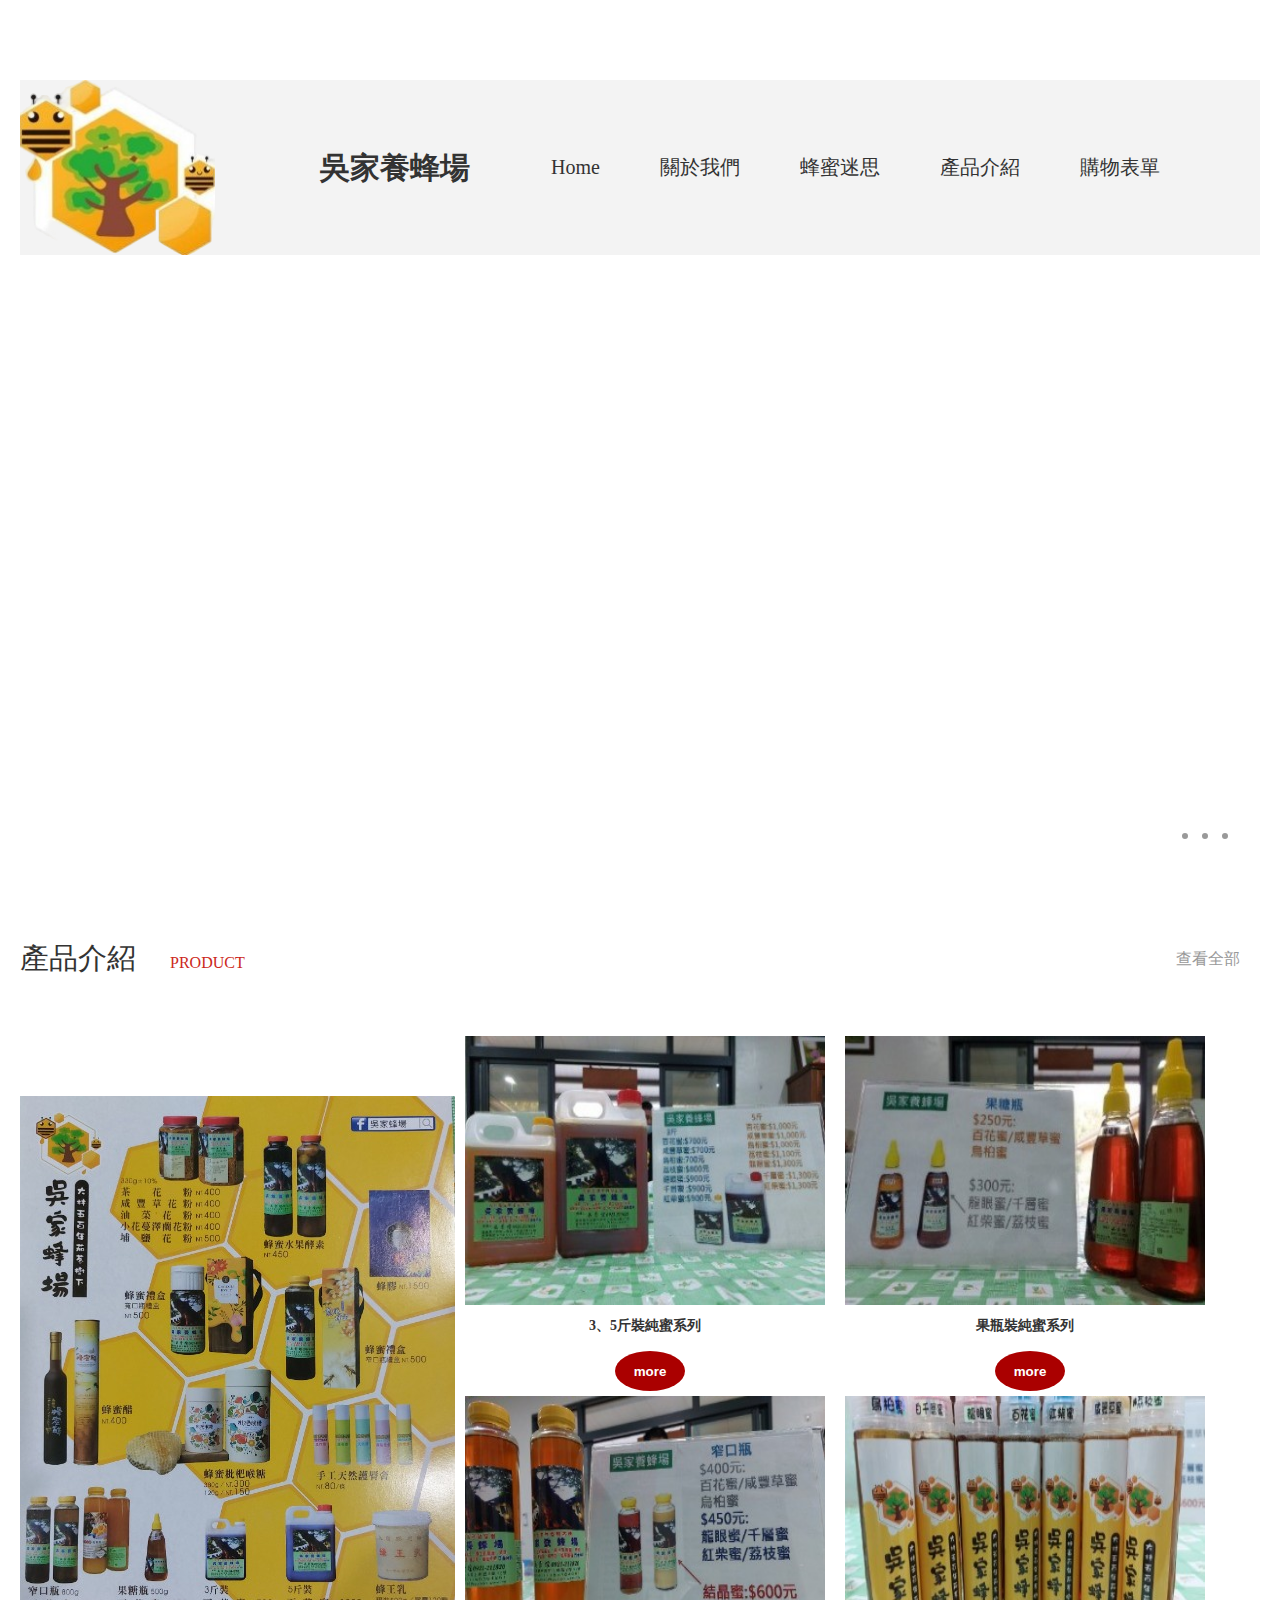
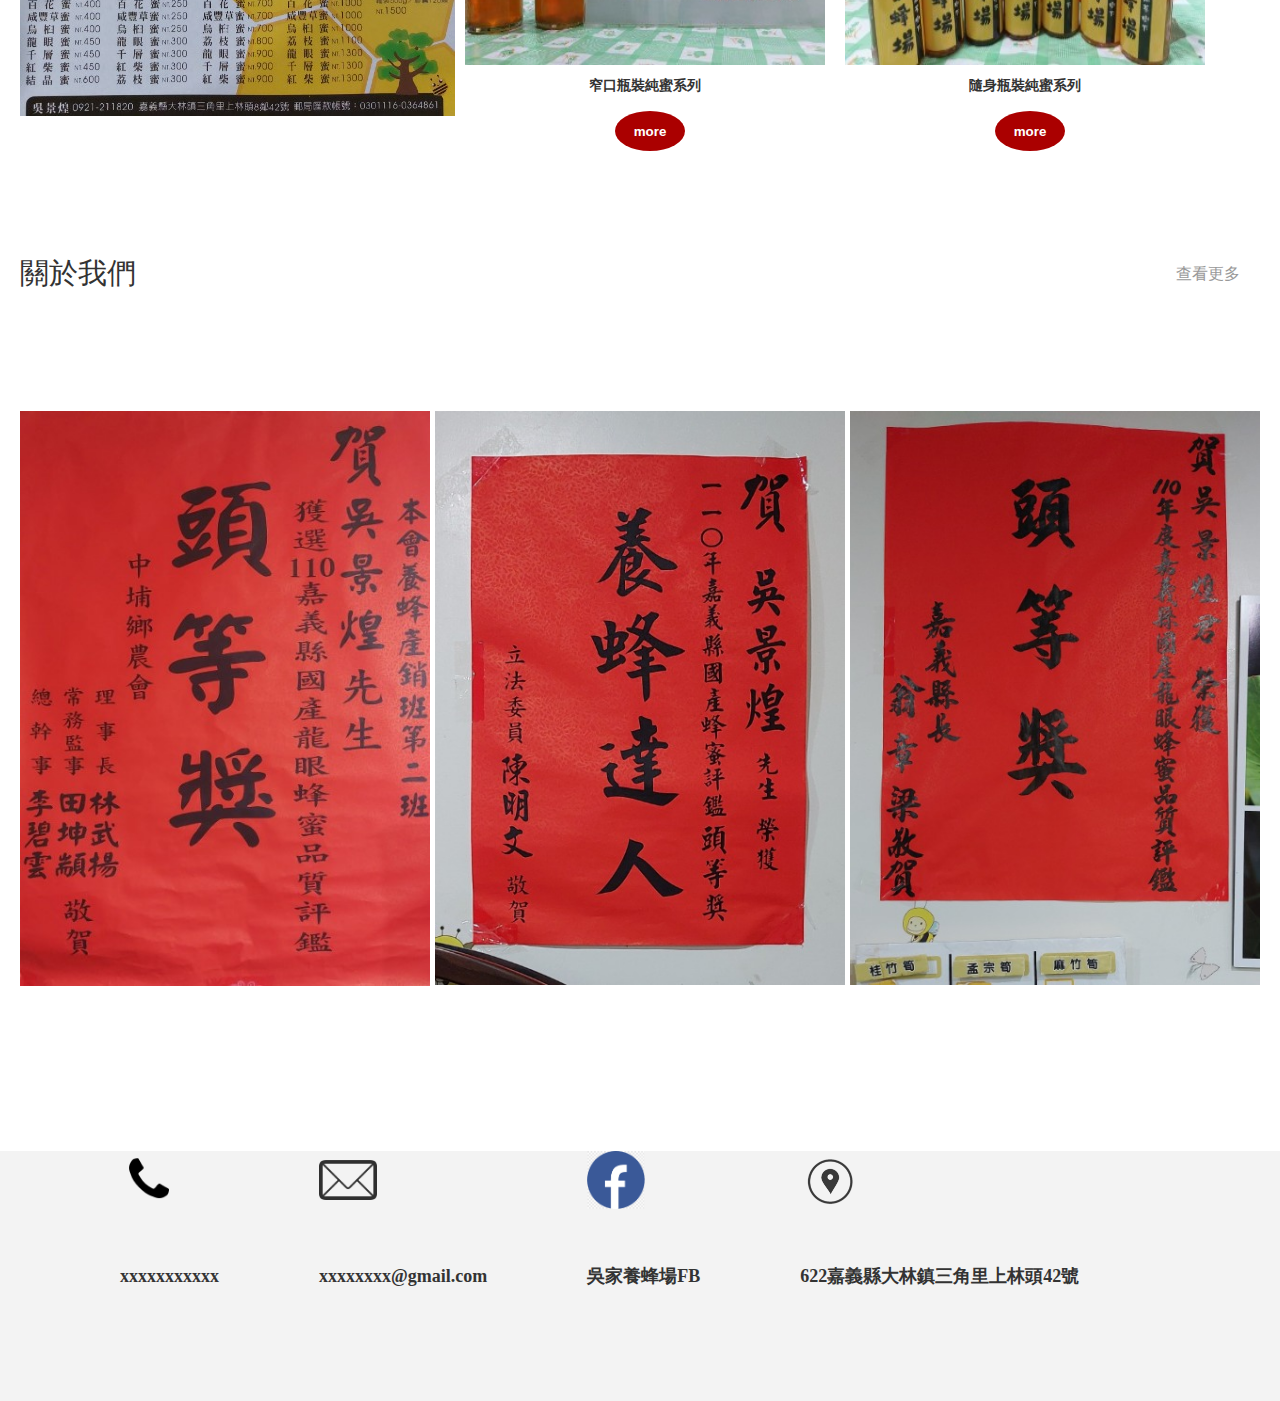
<file: html/index.html>
<!DOCTYPE html>
<html>
 <head>
    <meta charset="UTF-8">
    <meta name="viewport" content="width=device-width, initial-scale=1.0">
    <meta name="description" content="大林五百年茄苳樹下-吳家養蜂場">
    <meta name="keywords" content="大林吳家養蜂場">
    <title>大林五百年茄苳樹下-吳家養蜂場</title>
    <link rel="shortcut icon" href="../images/吳家養蜂場logo.ico" type="image/x-icon">
  <!--引入CSS代码-->
  <link rel="stylesheet" type="text/css" href="../css/index.css" />
  <link rel="stylesheet" href="../css/base.css">
  <link rel="stylesheet" href="../css/common.css">
  <!--引入Js代码-->
  <script src="../js/scripts.js"></script>
 </head>
 <body>
    <!--頭部-->
    <div class="container wrapper">
        <div class="logo">
            <a href="#">
            <span class="main_title">吳家養蜂場</span></a>
        </div>

       <div class="nav">
            <ul>
                <li><a href="../html/index.html">Home</a></li>
                <li><a href="../html/aboutus.html">關於我們</a></li>
                <li><a href="../html/honey_myth.html">蜂蜜迷思</a></li>
                <li><a href="../html/product.html">產品介紹</a></li>
                <li><a href="https://forms.gle/tvZ9KAXn5MgCWSkZ6">購物表單</a></li>
            </ul>
        </div>

    </div>

    <div class="lunbo">
        <div class="content">
            <ul id="item">
                <li class="item">
                    <a href="#" ><img src="../uploads/banner1.jpg" ></a>
                </li>
                <li class="item">
                    <a href="#" ><img src="../uploads/banner2.jpg" ></a>
                </li>
                <li class="item">
                    <a href="#" ><img src="../uploads/banner3.jpg" ></a>
                </li>
            </ul>
        <div id="btn-left"><</div>
        <div id="btn-right">></div>
        <ul id="circle">
            <li class="circle"></li>
            <li class="circle"></li>
            <li class="circle"></li>
        </ul>
   </div>
 </div>

 <!--商品-->
    <div class="commodity wrapper">
        <!--商品 頭部-->
        <div class="hd">
            <h2>產品介紹<span>PRODUCT</span></h2>
            <a href="../html/product.html">查看全部</a>
        </div>
       <!--內容-->
       <div class="bd clearfix">
            <div class="left">
                <a href="#"><img src="../uploads/product.jpg" alt=""></a>
            </div>
            <div class="right">
                <ul>
                    <li>
                        <a href="../html/product.html">
                            <img src="../uploads/3、5kg.jpg" alt="">
                            <h3>3、5斤裝純蜜系列</h3>
                            <div>
                                <input type="button" value="more"><a href=""></a>
                            </div> 
                        </a>
                    </li>
                    <li>
                        <a href="../html/product.html">
                            <img src="../uploads/suger.jpg" alt="">
                            <h3>果瓶裝純蜜系列</h3>
                            <div>
                                <input type="button" value="more"><a href="../html/product.html"></a>
                            </div> 
                        </a>
                    </li>
                    <li>
                        <a href="../html/product.html">
                            <img src="../uploads/Narrow_mouth.jpg" alt="">
                            <h3>窄口瓶裝純蜜系列</h3>
                            <div>
                                <input type="button" value="more"><a href="../html/product.html"></a>
                            </div> 
                        </a>
                    </li>
                    <li>
                        <a href="../html/product.html">
                            <img src="../uploads/portable.jpg" alt="">
                            <h3>隨身瓶裝純蜜系列</h3>
                            <div>
                                <input type="button" value="more"><a href="../html/product.html"></a>
                            </div> 
                        </a>
                    </li>
                </ul>
            </div>
       </div>
    </div>
    <!--關於我們-->
    <div class="about wrapper">
        <!--關於 頭部-->
        <div class="hd">
            <h2>關於我們</h2>
            <a href="../html/aboutus.html" class="more">查看更多</a>
        </div>
       <!--內容-->
       <div class="bd clearfix">
            <div class="left">
                <a href="#"><img src="../uploads/bd_left.jpg" alt=""></a>
            </div>
            <div class="right">
                <ul>
                    <li>
                        <a href="#"><img src="../uploads/talent.jpg" alt=""></a>
                    </li>
                    <li>
                        <a href="#"><img src="../uploads/first_class.jpg" alt=""></a>
                    </li>
                </ul>
            </div>
       </div>
    </div>
    <!--版權-->
    <div class="footer">
        <div class="wrapper">
            <div class="right">
                <ul>
                    <li class="phone">
                        <span>xxxxxxxxxxx</span>
                    </li>
                    <li class="email">
                        <span>xxxxxxxx@gmail.com</span>
                    </li>
                    <li class="fb">
                        <a href="https://m.facebook.com/people/%E5%90%B3%E5%AE%B6%E8%9C%82%E5%A0%B4/100069146348035/?locale=zh_TW"><span>吳家養蜂場FB</span></a>
                    </li>
                    <li class="address">
                        <span>622嘉義縣大林鎮三角里上林頭42號</span>
                     </li>
                </ul> 
                <iframe src="https://www.google.com/maps/embed?pb=!1m14!1m8!1m3!1d14622.789674050478!2d120.5004226!3d23.6151823!3m2!1i1024!2i768!4f13.1!3m3!1m2!1s0x346eb8c25555556b%3A0x3e8d26ab47236c17!2z5aSn5p6X5LqU55m-5bm06IyE6Iuz5qi55LiL5ZCz5a626aSK6JyC5aC0!5e0!3m2!1szh-TW!2stw!4v1712734175350!5m2!1szh-TW!2stw" width="200" height="200" style="border:0;" allowfullscreen="" loading="lazy" referrerpolicy="no-referrer-when-downgrade"></iframe>
            </div>
        </div>
    </div>
 </body>
</html>
</file>
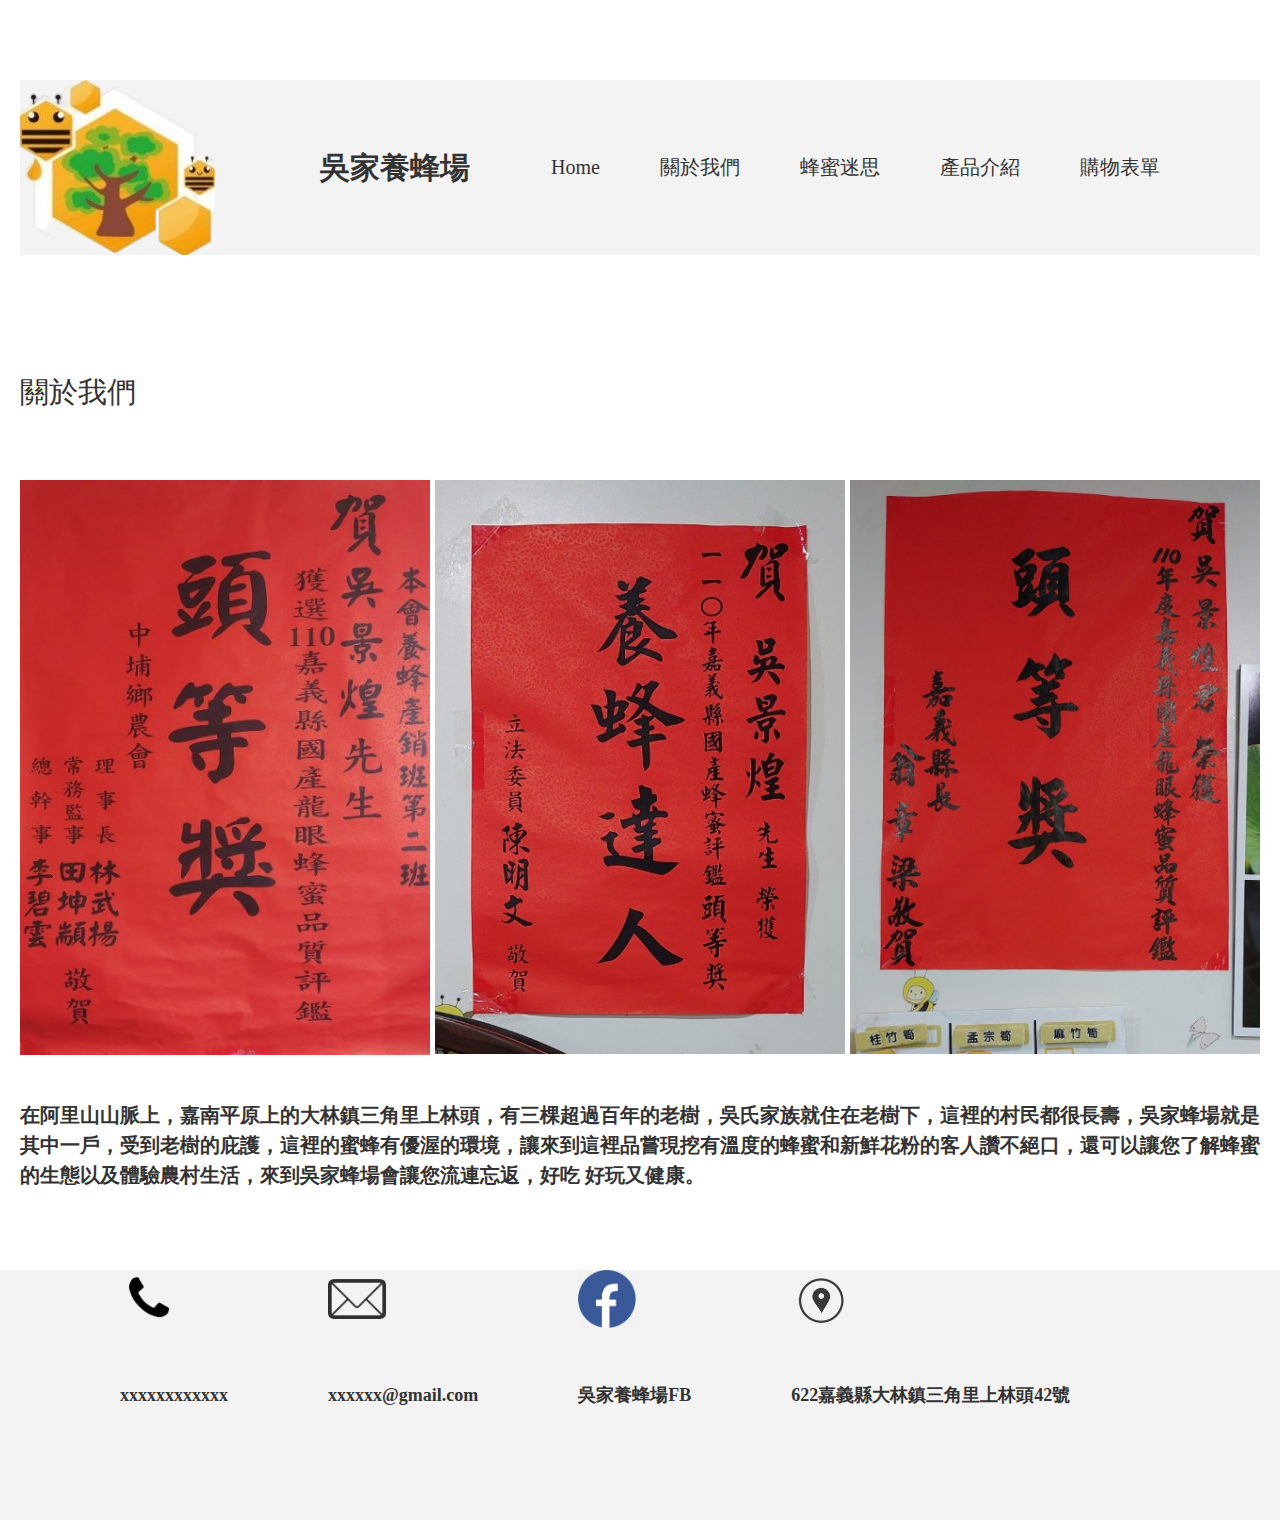
<file: html/aboutus.html>
<!DOCTYPE html>
<html lang="en">
<head>
    <meta charset="UTF-8">
    <meta name="viewport" content="width=device-width, initial-scale=1.0">
    <meta name="description" content="大林五百年茄苳樹下-吳家養蜂場">
    <meta name="keywords" content="大林吳家養蜂場">
    <title>大林五百年茄苳樹下-吳家養蜂場</title>
    <link rel="shortcut icon" href="../images/吳家養蜂場logo.ico" type="image/x-icon">
    <link rel="stylesheet" href="../css/base.css">
    <link rel="stylesheet" href="../css/common.css">
    <link rel="stylesheet" href="../css/index.css">
    <link rel="stylesheet" href="../css/aboutus.css">
</head>
<body>
    <!--頭部-->
    <div class="container wrapper">
        <div class="logo">
            <a href="#">
            <span class="main_title">吳家養蜂場</span></a>
        </div>

       <div class="nav">
            <ul>
                <li><a href="../html/index.html">Home</a></li>
                <li><a href="../html/aboutus.html">關於我們</a></li>
                <li><a href="../html/honey_myth.html">蜂蜜迷思</a></li>
                <li><a href="../html/product.html">產品介紹</a></li>
                <li><a href="https://forms.gle/tvZ9KAXn5MgCWSkZ6">購物表單</a></li>
            </ul>
        </div>

    </div>
    <!--banner-->
    <div class="about wrapper">
        <div class="hd">
            <h2>關於我們</h2>
        </div>
        <div class="bd clearfix">
            <div class="left">
                <a href="#"><img src="../uploads/bd_left.jpg" alt=""></a>
            </div>
            <div class="right">
                <ul>
                    <li>
                        <a href="#"><img src="../uploads/talent.jpg" alt=""></a>
                    </li>
                    <li>
                        <a href="#"><img src="../uploads/first_class.jpg" alt=""></a>
                    </li>
                </ul>
            </div>
            <div>
                <span>在阿里山山脈上，嘉南平原上的大林鎮三角里上林頭，有三棵超過百年的老樹，吳氏家族就住在老樹下，這裡的村民都很長壽，吳家蜂場就是其中一戶，受到老樹的庇護，這裡的蜜蜂有優渥的環境，讓來到這裡品嘗現挖有溫度的蜂蜜和新鮮花粉的客人讚不絕口，還可以讓您了解蜂蜜的生態以及體驗農村生活，來到吳家蜂場會讓您流連忘返，好吃 好玩又健康。</span>
            </div>
            
        </div>
    </div>
    <!--版權-->
    <div class="footer">
        <div class="wrapper">
            <div class="right">
                <ul>
                    <li class="phone">
                       <span>xxxxxxxxxxxx</span>
                    </li>
                    <li class="email">
                        <span>xxxxxx@gmail.com</span>
                    </li>
                    <li class="fb">
                        <a href="https://m.facebook.com/people/%E5%90%B3%E5%AE%B6%E8%9C%82%E5%A0%B4/100069146348035/?locale=zh_TW"><span>吳家養蜂場FB</span></a>
                    </li>
                    <li class="address">
                        <span>622嘉義縣大林鎮三角里上林頭42號</span>
                     </li>
                </ul> 
                <iframe src="https://www.google.com/maps/embed?pb=!1m14!1m8!1m3!1d14622.789674050478!2d120.5004226!3d23.6151823!3m2!1i1024!2i768!4f13.1!3m3!1m2!1s0x346eb8c25555556b%3A0x3e8d26ab47236c17!2z5aSn5p6X5LqU55m-5bm06IyE6Iuz5qi55LiL5ZCz5a626aSK6JyC5aC0!5e0!3m2!1szh-TW!2stw!4v1712734175350!5m2!1szh-TW!2stw" width="200" height="200" style="border:0;" allowfullscreen="" loading="lazy" referrerpolicy="no-referrer-when-downgrade"></iframe>
            </div>
        </div>
    </div>
</body>
</html>
</file>
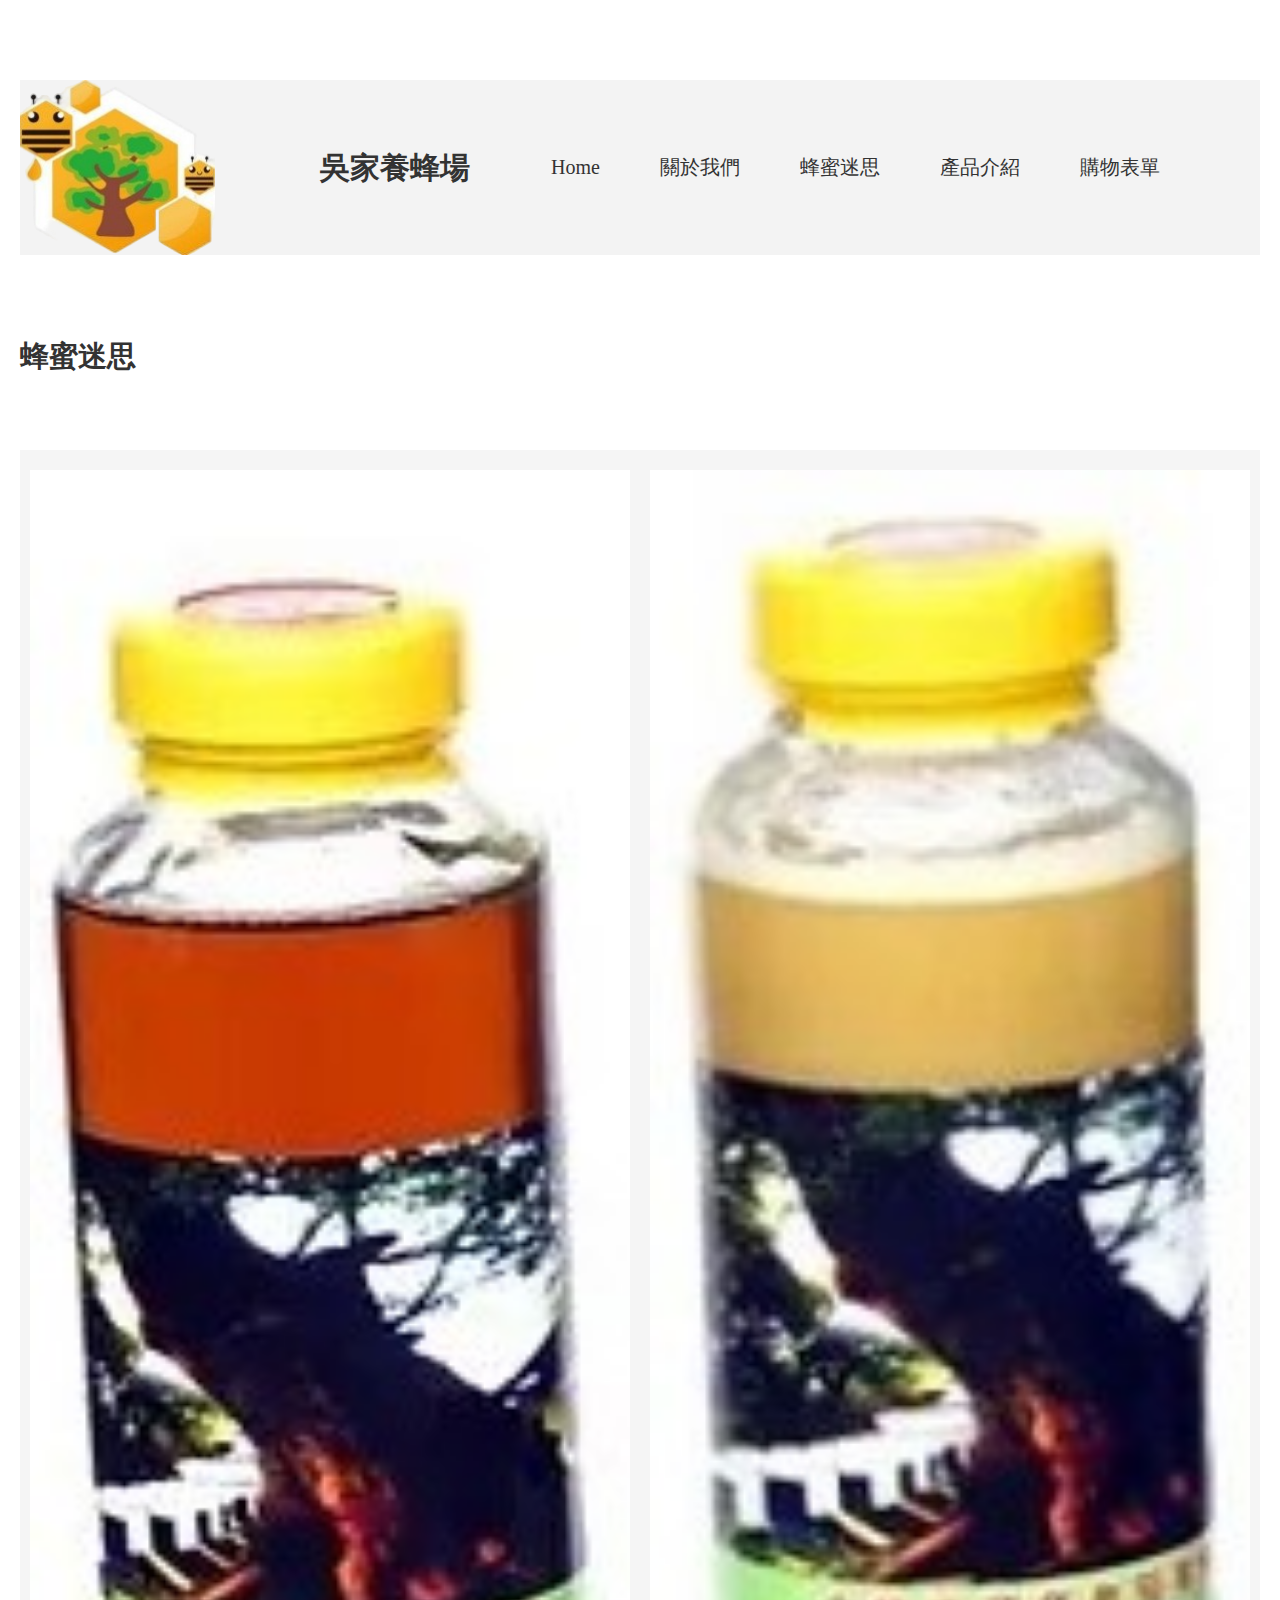
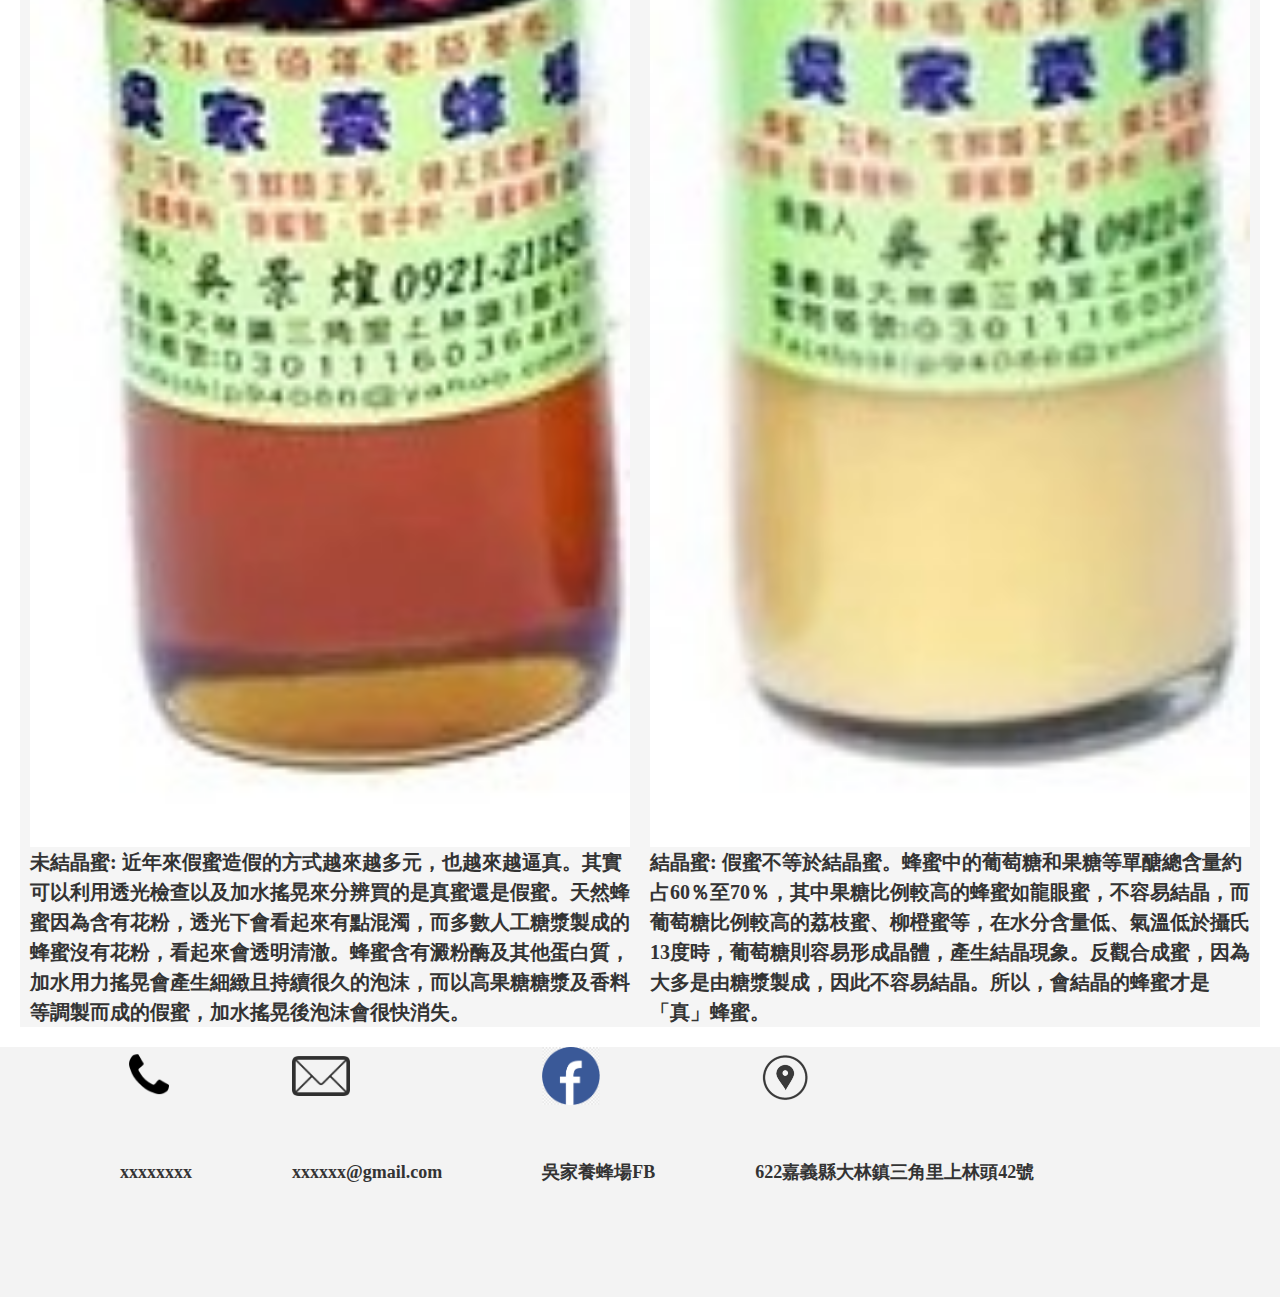
<file: html/honey_myth.html>
<!DOCTYPE html>
<html lang="en">
<head>
    <meta charset="UTF-8">
    <meta name="viewport" content="width=device-width, initial-scale=1.0">
    <meta name="description" content="大林五百年茄苳樹下-吳家養蜂場">
    <meta name="keywords" content="大林吳家養蜂場">
    <title>大林五百年茄苳樹下-吳家養蜂場</title>
    <link rel="shortcut icon" href="../images/吳家養蜂場logo.ico" type="image/x-icon">
    <link rel="stylesheet" href="../css/base.css">
    <link rel="stylesheet" href="../css/common.css">
    <link rel="stylesheet" href="../css/index.css">
    <link rel="stylesheet" href="../css/honey_myth.css">
</head>
<body>
    <!--頭部-->
    <div class="container wrapper">
        <div class="logo">
            <a href="#">
            <span class="main_title">吳家養蜂場</span></a>
        </div>

       <div class="nav">
            <ul>
                <li><a href="../html/index.html">Home</a></li>
                <li><a href="../html/aboutus.html">關於我們</a></li>
                <li><a href="../html/honey_myth.html">蜂蜜迷思</a></li>
                <li><a href="../html/product.html">產品介紹</a></li>
                <li><a href="https://forms.gle/tvZ9KAXn5MgCWSkZ6">購物表單</a></li>
            </ul>
        </div>

    </div>
    <!--banner-->
    <div class="honey_myth wrapper">
        <div class="hd">
            <h2>蜂蜜迷思</h2>
        </div>
        <div class="bd clearfix">
            <div class="left">
                <a href="#"><img src="../uploads/未結精蜜.jpg" alt="">
                </a>
                <span>
                    ​未結晶蜜:
                    近年來假蜜造假的方式越來越多元，也越來越逼真。其實可以利用透光檢查以及加水搖晃來分辨買的是真蜜還是假蜜。天然蜂蜜因為含有花粉，透光下會看起來有點混濁，而多數人工糖漿製成的蜂蜜沒有花粉，看起來會透明清澈。蜂蜜含有澱粉酶及其他蛋白質，加水用力搖晃會產生細緻且持續很久的泡沫，而以高果糖糖漿及香料等調製而成的假蜜，加水搖晃後泡沫會很快消失。
                </span>
            </div>
            
            <div class="right">
                <a href="#"><img src="../uploads/結晶蜜.jpg" alt="">
                </a>
                <span>
                    ​結晶蜜:
                    假蜜不等於結晶蜜。
                    ​蜂蜜中的葡萄糖和果糖等單醣總含量約占60％至70％，其中果糖比例較高的蜂蜜如龍眼蜜，不容易結晶，而葡萄糖比例較高的荔枝蜜、柳橙蜜等，在水分含量低、氣溫低於攝氏13度時，葡萄糖則容易形成晶體，產生結晶現象。反觀合成蜜，因為大多是由糖漿製成，因此不容易結晶。所以，會結晶的蜂蜜才是「真」蜂蜜。
                </span>
            </div>
                
            
       </div>
    </div>
    <!--版權-->
    <div class="footer">
        <div class="wrapper">
            <div class="right">
                <ul>
                    <li class="phone">
                        <span>xxxxxxxx</span>
                    </li>
                    <li class="email">
                        <span>xxxxxx@gmail.com</span>
                    </li>
                    <li class="fb">
                        <a href="https://m.facebook.com/people/%E5%90%B3%E5%AE%B6%E8%9C%82%E5%A0%B4/100069146348035/?locale=zh_TW"><span>吳家養蜂場FB</span></a>
                    </li>
                    <li class="address">
                        <span>622嘉義縣大林鎮三角里上林頭42號</span>
                     </li>
                </ul> 
                <iframe src="https://www.google.com/maps/embed?pb=!1m14!1m8!1m3!1d14622.789674050478!2d120.5004226!3d23.6151823!3m2!1i1024!2i768!4f13.1!3m3!1m2!1s0x346eb8c25555556b%3A0x3e8d26ab47236c17!2z5aSn5p6X5LqU55m-5bm06IyE6Iuz5qi55LiL5ZCz5a626aSK6JyC5aC0!5e0!3m2!1szh-TW!2stw!4v1712734175350!5m2!1szh-TW!2stw" width="200" height="200" style="border:0;" allowfullscreen="" loading="lazy" referrerpolicy="no-referrer-when-downgrade"></iframe>
            </div>
        </div>
    </div>
</body>
</html>
</file>
<file: css/index.css>
*{
    margin: 0;
    padding: 0;
   }
   a{
    list-style: none;
   }
   li{
    list-style: none;
   }
   .lunbo{
    width: 100%;
   }
   .content{
    width: 1240px;
    height: 546px;
    margin: 20px auto;
    position: relative;
   }
   #item{
    width: 100%;
    height: 100%;
     
   }
   .item{
    position: absolute;
    opacity: 0;
    transition: all 1s;
     
   }
   .item.active{
    opacity:1;
   }
   img{
    width: 100%;
   }
   #btn-left{
    width: 30px;
    height: 69px;
    font-size: 30px;
    color: white;
    background-color:rgba(0,0,0,0.4);
    line-height: 69px;
    padding-left:5px;
    z-index: 10;/*始终显示在图片的上层*/
    position: absolute;
    left: 0;
    top: 50%;
    transform: translateY(-60%);/*使按钮向上偏移居中对齐*/
    cursor: pointer;
    opacity: 0;/*平时隐藏*/
   }
   .lunbo:hover #btn-left{
    /*鼠标滑入，显示图标*/
    opacity: 1;
   }
    
   #btn-right{
    width: 26px;
    height: 69px;
    font-size: 30px;
    color: white;
    background-color:rgba(0,0,0,0.4);
    line-height: 69px;
    padding-left: 5px;
    z-index: 10;
    position: absolute;
    right: 0;
    top: 50%;
    cursor: pointer;
    opacity: 0;
    transform: translateY(-60%);
   }
   .lunbo:hover #btn-right{
    opacity: 1;
   }
   #circle{
    height: 20px;
    display: flex;
    position: absolute;
    bottom: 35px;
    right: 25px;
   }
   .circle{
    width: 10px;
    height: 10px;
    border-radius: 10px;
    border: 2px solid white;
    background: rgba(0,0,0,0.4);
    cursor: pointer;
    margin: 5px;
   }
   .white{
    background-color: #FFFFFF;
   }

   /*商品*/
.commodity .hd{
    height: 115px;
    line-height: 115px;
    position: relative;
}

.commodity .hd h2{
    float: left;
    font-size: 29px;
    font-weight: 400;
    height: 115px;
}

.commodity .hd h2 span{
    margin-left: 34px;
    font-size: 16px;
    color: #cc2720;
}

.commodity .hd a{
    position: absolute;
    right: 20px;
    color: #999;
}

.commodity .hd a:hover{
    color: #27ba9b;
}

.commodity .bd {
    width: 1240px;
    height: 800px;
}

.commodity .bd .left{
    float: left;
    margin-top:80px;
    width: 435px;
    height: 620px;
}

.commodity .bd .right{
    float:left;
    width: 805px;
    height: 750px;
    
}

.commodity .bd .right li{
     position: relative;
     float: left;
     top: 20px;
     width: 380px;
     height: 360px;
     text-align: center;
}

.commodity .bd .right li img{
    width: 360px;
    height: 269px;
}

.commodity .bd .right li h3{
    margin-top: 10px;
    margin-bottom: 10px;
    font-size: 14px;
    font-size: 400;
    text-align: center;
}

.commodity .bd .right input{
    position: absolute;
    bottom:5px;
    left: 160px;
    background-color: #AA0000;
    width: 70px;
    height: 40px;
    border-radius: 50%;
    color: #fff;
    font-weight: 700;
    
}

.commodity .bd .right input:hover{
   background-color: #27ba9b;
}

/*關於我們*/

.about .hd{
    height: 115px;
    line-height: 115px;
    position: relative;
}

.about .hd h2{
    float: left;
    font-size: 29px;
    font-weight: 400;
    height: 115px;
}

.about .hd h2 span{
    margin-left: 34px;
    font-size: 16px;
    color: #cc2720;
}

.about .hd a{
    position: absolute;
    right: 20px;
    color: #999;
}

.about .hd a:hover{
    color: #27ba9b;
}

.about .bd {
    width: 1240px;
    height: 800px;
}

.about .bd .left{
    float: left;
    margin-top:80px;
    width: 410px;
    height: 620px;
}

.about .bd .right{
    float: left;
    margin-top:80px;
    width: 830px;
    height: 620px;
}
.about .bd .right li{
    position: relative;
    float: left;
    margin-left: 5px;
    width: 410px;
    height: 620px;
    text-align: center;
}
</file>
<file: css/base.css>
/*清除默認樣式的代碼*/

/*去除常見標籤默認的margin 和padding*/
body,
h1,
h2,
h3,
h4,
h5,
h6,
p,
ul,
ol,
li,
dl,
dt,
dd,
input{
    margin: 0; 
    padding: 0;
}

/*內減模式*/
*{
    box-sizing: border-box;
}

/*設置網頁統一的字體大小、行高、字體系列相關屬性*/
body{
    font: 16px/1.5 "Helvetica Neue",Helvetica Arial,"Microsoft Yahei","Hiragino Sans GB","Heiti SC","WenQuanYi Micro Hei",sans-aerif;
    color: #333;
}

/*去除列表默認樣式*/
ul,ol{
    list-style: none;
}

/*去除默認傾斜效果*/
em,i{
    font-style: normal;
}

/*去除a標籤默認下滑線,並設置文字顏色*/
a{
    text-decoration: none;
    color: #333;
}

/*去除img的垂直對齊方式為居中對齊,去除img默認下間隙*/
img{
    width: 100%;
    height: auto;
    vertical-align: middle;
}

/*去除input默認樣式*/
input{
    border: none;
    outline: none;
    color: #333;
}

/*左浮動*/
.fl{
    float: left;
}

/*右浮動*/
.fl{
    float: right;
}

/*雙偽元素消除法*/
.clearfix::before,.clearfix::after{
    content: "";
    display: table;
}
.clearfix::after{
    clear: both;
}
</file>
<file: css/common.css>
/*放各個頁面相同的部分:頭 尾部*/
/*版心*/
html, body{
    height: 100%;
    margin: 0;
}

.wrapper{
    width: 1240px;
    margin: 0 auto;
}
.container{
   /*  position: fixed;
    top: 0;
    left: 0;
    right: 0; */
    position: relative;
    margin: 80px auto;
    height: 175px;
    background-color: rgba(240, 240, 240, 0.8);
}
.container .logo{
    float: left;
    width: 195px;
    height: 175px;
}

.container .logo a{
    display: block;
    height: 175px;
    
    background-image: url(../images/吳家養蜂場.png);
    background-size: contain;
   
    
}

.container .logo span{
    position: absolute;
    left: 300px;
    line-height: 175px;
    font-size: 30px;
    font-weight: 700;

}

.nav{
    float: right;
    margin-right: 40px;
    height: 175px;
    font-size: 20px;
}
.nav li{
    float: left;
    margin-right: 60px;
    line-height: 175px;
}
.nav li a{
    padding-bottom: 7px;
}
.nav li a :hover{
    color: #27ba9b;
    border-bottom: 1px solid #27ba9b;
}

/*footer*/
.footer{
    height: 250px;
    margin-top: 20px;
    background-color: rgba(240, 240, 240, 0.8);
}

.footer .wrapper{
    width: 1393px;
}

.footer .wrapper .right{
    position: relative;
    float: left;
    margin-left: 20px;
    height: 250px;
}

.footer .wrapper .right li{
    position: relative;
    float: left;
    margin-left: 100px;
    line-height: 250px;
    font-size: 18px;
    font-weight: 700;
}

.footer .wrapper .right li:last-child{
    margin-right: 0;
}

.footer .wrapper .right .phone::after{
    position: absolute;
    left: 0;
    top: 0;
    content: "";
    width: 58px;
    height: 58px;
    background-image: url(../images/phone.png);
}

.footer .wrapper .right .email::after{
    position: absolute;
    left: 0;
    top: 0;
    content: "";
    width: 58px;
    height: 58px;
    background-image: url(../images/mail.png);
}


.footer .wrapper .right .fb::after{
    position: absolute;
    left: 0;
    top: 0;
    content: "";
    width: 58px;
    height: 58px;
    background-image: url(../images/fb.png);
    
}

.footer .wrapper .right .address::after{
    position: absolute;
    left: 0;
    top: 0;
    content: "";
    width: 58px;
    height: 58px;
    background-image: url(../images/address.png);

}
.footer .right iframe{
    position: absolute;
    margin-left: 20px;
}
</file>
<file: css/aboutus.css>
.about .hd h2{
    float: left;
    font-size: 29px;
    font-weight: 400;
    height: 115px;
}

.about .bd {
    position: relative;
    width: 1240px;
    height: 800px;
    bottom: 50px;
}

.about .bd .left{
    float: left;
    margin-top:80px;
    width: 410px;
    height: 620px;
}

.about .bd .right{
    float: left;
    margin-top:80px;
    width: 830px;
    height: 620px;
}
.about .bd .right li{
    position: relative;
    float: left;
    margin-left: 5px;
    width: 410px;
    height: 620px;
    text-align: center;
}

.about span{
    font-weight: 700;
    font-size: 20px;
}
</file>
<file: css/honey_myth.css>
.honey_myth .hd {
    position: relative;
    width: 1240px;
    height: 115px;
   
}

.honey_myth .hd h2{
    float: left;
    font-size: 29px;
    font-weight: 700;
    height: 115px;
}

.honey_myth .bd{
    position: relative;
    background-color: #f5f5f5;
    margin-bottom: 20px;
}

.honey_myth .bd .left{
    float: left;
    margin-top:20px;
    margin-left: 10px;
    width: 600px;
}


.honey_myth .bd .left span{
    font-weight: 700;
    font-size: 20px;
}

.honey_myth .bd .right{
    float: right;
    margin-top:20px;
    margin-right: 10px;
    width: 600px;
}

.honey_myth .bd .right span{
    font-weight: 700;
    font-size: 20px;
}
</file>
